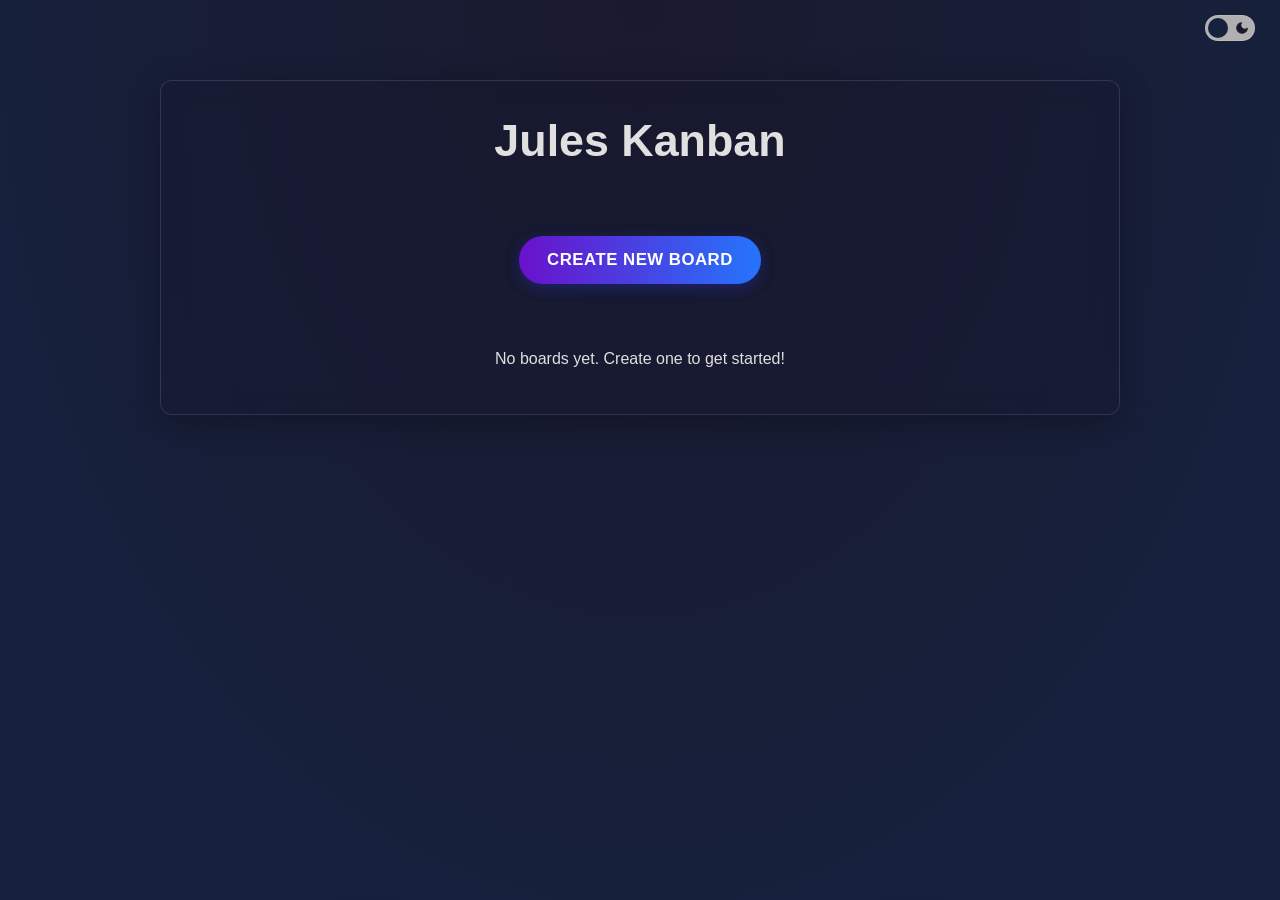
<file: index.html>
<!DOCTYPE html>
<html lang="en">
<head>
    <meta charset="UTF-8">
    <meta name="viewport" content="width=device-width, initial-scale=1.0">
    <title>Jules Kanban - Home</title>
    <link rel="stylesheet" href="assets/css/style.css">
    <link rel="stylesheet" href="assets/css/main.css">
</head>
<body>
    <header class="page-header-main">
        <!-- Theme Switch will be positioned here via CSS -->
        <div class="theme-switch-container">
            <label class="theme-switch" for="theme-switch-checkbox">
                <input type="checkbox" id="theme-switch-checkbox" />
                <div class="slider round">
                    <span class="icon sun-icon">
                        <svg viewBox="0 0 24 24" fill="currentColor" stroke="currentColor" stroke-width="2" stroke-linecap="round" stroke-linejoin="round"><circle cx="12" cy="12" r="5"></circle><line x1="12" y1="1" x2="12" y2="3"></line><line x1="12" y1="21" x2="12" y2="23"></line><line x1="4.22" y1="4.22" x2="5.64" y2="5.64"></line><line x1="18.36" y1="18.36" x2="19.78" y2="19.78"></line><line x1="1" y1="12" x2="3" y2="12"></line><line x1="21" y1="12" x2="23" y2="12"></line><line x1="4.22" y1="19.78" x2="5.64" y2="18.36"></line><line x1="18.36" y1="5.64" x2="19.78" y2="4.22"></line></svg>
                    </span>
                    <span class="icon moon-icon">
                        <svg viewBox="0 0 24 24" fill="currentColor" stroke="currentColor" stroke-width="2" stroke-linecap="round" stroke-linejoin="round"><path d="M21 12.79A9 9 0 1 1 11.21 3 7 7 0 0 0 21 12.79z"></path></svg>
                    </span>
                </div>
            </label>
        </div>
    </header>

    <div class="main-container">
        <h1 class="page-title">Jules Kanban</h1>
        <button id="create-board-btn">Create New Board</button>
        <div id="boards-container">
            <!-- Board cards will be dynamically inserted here -->
            <!-- Example: <a href="index.html?boardId=123" class="board-card">Board Name 1</a> -->
        </div>
    </div>

    <div id="new-board-modal" class="modal-overlay"> <!-- Removed style="display: none;" -->
        <div class="modal-content">
            <h2>Create New Kanban Board</h2>
            <label for="new-board-name-input" class="modal-label">Board Name:</label>
            <input type="text" id="new-board-name-input" class="modal-input" placeholder="Enter board name...">
            <div class="modal-actions">
                <button id="cancel-create-board-btn" class="modal-button cancel-btn">Cancel</button>
                <button id="confirm-create-board-btn" class="modal-button confirm-btn">Create Board</button>
            </div>
        </div>
    </div>

    <script src="assets/js/main.js"></script>
    <script>
        // Minimal theme switcher logic for main.html, can be expanded or moved to main.js
        // Consider moving this into main.js if it's not already fully covered there.
        // For now, assuming main.js might not yet have theme logic or this is a quick setup.
        const themeSwitchMain = document.getElementById('theme-switch-checkbox');
        const bodyElementMain = document.body;

        function applyTheme(isLightMode) {
            if (isLightMode) {
                bodyElementMain.classList.add('light-mode');
                themeSwitchMain.checked = true;
                localStorage.setItem('theme', 'light');
            } else {
                bodyElementMain.classList.remove('light-mode');
                themeSwitchMain.checked = false;
                localStorage.setItem('theme', 'dark');
            }
        }

        themeSwitchMain.addEventListener('change', () => {
            applyTheme(themeSwitchMain.checked);
        });

        const currentTheme = localStorage.getItem('theme');
        if (currentTheme === 'light') {
            applyTheme(true);
        } else {
            applyTheme(false); // Default to dark
        }
    </script>
</body>
</html>
</file>
<file: assets/css/style.css>
:root {
    --font-sans: "Inter", -apple-system, BlinkMacSystemFont, "Segoe UI", Roboto, Oxygen-Sans, Ubuntu, Cantarell, "Helvetica Neue", sans-serif;
    --font-monospace: "SFMono-Regular", Consolas, "Liberation Mono", Menlo, Courier, monospace;

    /* Dark Theme Variables */
    --dark-bg-start: #1a1a2e; /* Deep indigo */
    --dark-bg-end: #16213e;   /* Dark blue */
    --dark-text: #e0e0e0;
    --dark-text-secondary: #b0b0b0;
    --dark-accent: #0f3460; /* Darker accent for glass elements */
    --dark-accent-light: #537895; /* Lighter accent for highlights/borders */
    --dark-shadow-color: rgba(0, 0, 0, 0.3);
    --dark-glass-border: rgba(255, 255, 255, 0.12);
    --dark-glass-bg: rgba(20, 20, 40, 0.25); /* Slightly more purple tint */

    /* Light Theme Variables */
    --light-bg: #f4f7f9; /* Very light cool grey */
    --light-text: #2c3e50; /* Dark slate blue */
    --light-text-secondary: #576c7f; /* Lighter slate blue */
    --light-accent: #e0e7ef; /* Light blue-grey for subtle backgrounds */
    --light-accent-dark: #a8b8c8; /* Darker accent for borders/hovers */
    --light-shadow-color: rgba(0, 0, 0, 0.1);
    --light-glass-border: rgba(0, 0, 0, 0.1);
    --light-glass-bg: rgba(255, 255, 255, 0.6); /* More opaque white glass */

    /* Global Transitions */
    --transition-fast: 0.2s ease-in-out;
    --transition-medium: 0.3s ease-in-out;

    /* Semantic Colors (can be overridden in themes if needed, but good defaults) */
    --info-color: #3498db;    /* Blue */
    --success-color: #2ecc71; /* Green */
    --danger-color: #e74c3c;   /* Red */
    --warning-color: #f39c12;  /* Orange/Yellow */

    --info-color-light-theme: #007bff;
    --success-color-light-theme: #28a745;
    --danger-color-light-theme: #dc3545;
    --warning-color-light-theme: #ffc107;
}

body {
    font-family: var(--font-sans);
    background-image: radial-gradient(ellipse at top center, var(--dark-bg-start) 0%, var(--dark-bg-end) 85%);
    color: var(--dark-text);
    margin: 0;
    padding: 20px; /* Reduced global padding, page-specific padding can override */
    min-height: 100vh;
    box-sizing: border-box;
    transition: background-color var(--transition-medium), color var(--transition-medium);
}

/* GENERAL h1, h2 STYLING */
h1, h2 {
    font-weight: 600; /* Slightly less bold than default 'bold' for a cleaner look */
    margin-top: 0; /* Reset default margins */
    margin-bottom: 0.75em; /* Consistent bottom margin */
    line-height: 1.3;
}

h1 {
    color: var(--dark-text);
    font-size: 2.2em; /* Slightly reduced default H1 */
    text-align: center;
}

h2 {
    color: var(--dark-text-secondary);
    font-size: 1.5em;
}

/* Theme Switch Styles - Global */
.theme-switch-container {
    /* Positioning handled by parent containers in main.css and board.css */
}

.theme-switch {
    position: relative;
    display: inline-block;
    width: 50px;  /* Simplified: Adjust width */
    height: 26px; /* Simplified: Adjust height */
}

.theme-switch input {
    opacity: 0;
    width: 0;
    height: 0;
}

.slider {
    position: absolute;
    cursor: pointer;
    top: 0;
    left: 0;
    right: 0;
    bottom: 0;
    background-color: var(--dark-text-secondary); /* Default background for dark mode (moon selected) */
    border: 1px solid var(--dark-glass-border); /* Subtle border */
    transition: background-color var(--transition-fast);
    border-radius: 26px; /* Fully rounded ends for new height */
    backdrop-filter: none; /* Removed blur for simplicity on the toggle itself */
}

.slider:before { /* This is the nub */
    position: absolute;
    content: "";
    height: 20px; /* Nub size */
    width: 20px;  /* Nub size */
    left: 2px;    /* Nub position */
    bottom: 2px;  /* Nub position */
    background-color: var(--dark-bg-end); /* Nub color for dark mode */
    transition: transform var(--transition-fast), background-color var(--transition-fast);
    border-radius: 50%;
    box-shadow: none; /* Removed shadow for simplicity */
    z-index: 1;
}

.slider .icon {
    position: absolute;
    top: 50%;
    transform: translateY(-50%);
    width: 14px; /* Smaller icons */
    height: 14px;
    pointer-events: none;
    transition: opacity var(--transition-fast), color var(--transition-fast);
    z-index: 0; /* Icons behind the nub */
}

.slider .sun-icon {
    left: 5px; /* Icon position */
    color: #f39c12; /* Brighter, clearer sun color */
    opacity: 0; /* Hidden when moon is active */
}

.slider .moon-icon {
    right: 5px; /* Icon position */
    color: #ecf0f1; /* Clear white-ish moon for dark slider */
    opacity: 1; /* Visible by default (dark mode) */
}

/* Icon visibility based on checkbox state */
input:checked + .slider .sun-icon { opacity: 1; } /* Light mode selected: Sun visible */
input:checked + .slider .moon-icon { opacity: 0; }
input:not(:checked) + .slider .sun-icon { opacity: 0; } /* Dark mode selected: Moon visible */
input:not(:checked) + .slider .moon-icon { opacity: 1; }

/* Slider background color based on checkbox state */
input:checked + .slider { /* Light mode selected */
    background-color: var(--light-text-secondary); /* Use a light mode color for slider bg */
    border-color: var(--light-glass-border);
}
input:not(:checked) + .slider { /* Dark mode selected */
    background-color: var(--dark-text-secondary); /* Dark mode slider bg */
    border-color: var(--dark-glass-border);
}

/* Nub color and position based on checkbox state */
input:checked + .slider:before { /* Light mode selected */
    background-color: var(--light-bg); /* Nub color for light mode */
    transform: translateX(24px); /* Move nub to the right */
}
input:not(:checked) + .slider:before { /* Dark mode selected */
    background-color: var(--dark-bg-end); /* Nub color for dark mode */
    /* transform: translateX(0); Default, no need to specify */
}

/* Icon colors when their respective mode is active */
body:not(.light-mode) .theme-switch input:not(:checked) + .slider .moon-icon {
    color: var(--dark-bg-start); /* Moon icon color on dark slider background */
}
body.light-mode .theme-switch input:checked + .slider .sun-icon {
    color: var(--light-bg); /* Sun icon color on light slider background */
}


/* Focus styles for accessibility */
input:focus + .slider {
    box-shadow: 0 0 0 2px var(--dark-accent-light); /* Consistent focus outline */
}
body.light-mode input:focus + .slider {
    box-shadow: 0 0 0 2px var(--light-accent-dark);
}

/* === DARK THEME Specifics (body:not(.light-mode)) === */
/* These are mostly covered by the defaults and input:not(:checked) states now */

/* === LIGHT THEME Specifics (body.light-mode) === */
body.light-mode {
    background-image: none;
    background-color: var(--light-bg);
    color: var(--light-text);
}

body.light-mode h1 { color: var(--light-text); }
body.light-mode h2 { color: var(--light-text-secondary); }

/* Adjust icon color for moon when light mode is active BUT dark is selected on toggle */
body.light-mode .theme-switch input:not(:checked) + .slider .moon-icon {
     color: var(--dark-bg-start); /* Moon icon on dark slider (when in light page theme) */
}
/* Adjust icon color for sun when dark mode is active BUT light is selected on toggle */
body:not(.light-mode) .theme-switch input:checked + .slider .sun-icon {
    color: var(--light-bg); /* Sun icon on light slider (when in dark page theme) */
}


/* Global scrollbar styling */
::-webkit-scrollbar {
    width: 10px;
    height: 10px;
}
::-webkit-scrollbar-track {
    background: transparent; /* Or a very subtle color from the theme */
}
::-webkit-scrollbar-thumb {
    background-color: var(--dark-accent-light);
    border-radius: 5px;
    border: 2px solid transparent; /* Creates padding around thumb */
    background-clip: content-box;
}
::-webkit-scrollbar-thumb:hover {
    background-color: var(--dark-text-secondary);
}

body.light-mode ::-webkit-scrollbar-thumb {
    background-color: var(--light-accent-dark);
}
body.light-mode ::-webkit-scrollbar-thumb:hover {
    background-color: var(--light-text-secondary);
}

/* Utility class for subtle glass effect, can be applied to containers */
.glass-effect-dark {
    background-color: var(--dark-glass-bg);
    backdrop-filter: blur(10px);
    border: 1px solid var(--dark-glass-border);
    box-shadow: 0 4px 12px var(--dark-shadow-color);
}

.glass-effect-light {
    background-color: var(--light-glass-bg);
    backdrop-filter: blur(12px); /* Slightly more blur for light glass */
    border: 1px solid var(--light-glass-border);
    box-shadow: 0 4px 12px var(--light-shadow-color);
}
</file>
<file: assets/css/main.css>
/* Styles specific to index.html (main page) */

.page-header-main {
    position: fixed; /* Fixed position at the top */
    top: 0;
    left: 0;
    right: 0;
    display: flex;
    justify-content: flex-end; /* Align items (theme toggle) to the right */
    padding: 15px 25px; /* Padding around the toggle */
    z-index: 1001; /* Ensure it's above .top-bar-container on board page if styles bleed, but below modals */
    /* Potentially add a subtle background or border if needed, but might be best to keep it clean */
    /* background-color: rgba(var(--dark-bg-start), 0.3); */
    /* backdrop-filter: blur(5px); */
}

/* Adjust body padding to account for the new fixed header's height */
body {
    padding-top: 80px; /* (header padding + approx toggle height + some buffer) */
    /* Existing flex styles for centering main-container */
    display: flex;
    flex-direction: column;
    align-items: center;
}

.main-container {
    width: 100%;
    max-width: 960px; /* Slightly wider for more content space */
    padding: 30px 40px; /* More horizontal padding */
    box-sizing: border-box;
    text-align: center;
    border-radius: 12px; /* Softer, larger radius */
    margin-bottom: 40px; /* Space at the bottom */
}

/* Apply glass effect using utility classes from style.css */
body:not(.light-mode) .main-container {
    background-color: var(--dark-glass-bg);
    backdrop-filter: blur(12px); /* More blur for main container */
    border: 1px solid var(--dark-glass-border);
    box-shadow: 0 8px 32px 0 var(--dark-shadow-color);
}

body.light-mode .main-container {
    background-color: var(--light-glass-bg);
    backdrop-filter: blur(15px);
    border: 1px solid var(--light-glass-border);
    box-shadow: 0 8px 20px 0 var(--light-shadow-color);
}

.page-title { /* Specific to main page's h1 */
    font-size: 2.8em; /* Adjusted size */
    margin-bottom: 1.5em; /* More space below title */
    font-weight: 700; /* Slightly bolder for main title */
    color: var(--dark-text); /* Uses CSS variable */
}

body.light-mode .page-title {
    color: var(--light-text); /* Uses CSS variable */
}

#create-board-btn {
    background-image: linear-gradient(to right, #6a11cb 0%, #2575fc 100%); /* Modern gradient */
    color: #ffffff;
    border: none;
    padding: 14px 28px; /* Slightly adjusted padding */
    border-radius: 50px; /* Pill shape */
    cursor: pointer;
    font-size: 1.05em;
    font-weight: 600;
    transition: transform var(--transition-fast), box-shadow var(--transition-fast), background-image var(--transition-medium);
    margin-bottom: 50px; /* More space */
    box-shadow: 0 4px 15px 0 rgba(45, 54, 252, 0.3); /* Softer, colored shadow */
    text-transform: uppercase;
    letter-spacing: 0.5px;
}

#create-board-btn:hover {
    transform: translateY(-3px);
    box-shadow: 0 7px 20px 0 rgba(45, 54, 252, 0.45);
}

#create-board-btn:active {
    transform: translateY(-1px);
    box-shadow: 0 3px 10px 0 rgba(45, 54, 252, 0.4);
}

body.light-mode #create-board-btn {
    background-image: linear-gradient(to right, #007bff 0%, #0056b3 100%); /* Blue gradient for light mode */
    color: white;
    box-shadow: 0 4px 15px 0 rgba(0, 123, 255, 0.25);
}

body.light-mode #create-board-btn:hover {
    box-shadow: 0 7px 20px 0 rgba(0, 123, 255, 0.35);
}

body.light-mode #create-board-btn:active {
    box-shadow: 0 3px 10px 0 rgba(0, 123, 255, 0.3);
}

#boards-container {
    display: grid;
    grid-template-columns: repeat(auto-fill, minmax(280px, 1fr)); /* Slightly larger min-width for cards */
    gap: 30px; /* Increased gap */
    width: 100%;
}

.board-card {
    border-radius: 10px; /* Softer radius */
    padding: 20px;
    text-decoration: none;
    font-size: 1.15em;
    font-weight: 500;
    transition: transform var(--transition-fast), box-shadow var(--transition-fast), background-color var(--transition-fast), border-color var(--transition-fast);
    display: flex;
    flex-direction: column;
    justify-content: center;
    align-items: center;
    min-height: 140px; /* Slightly taller cards */
    text-align: center;
    position: relative; /* For potential pseudo-elements or absolute positioned icons if added later */
}

/* Apply glass effect using utility classes from style.css */
body:not(.light-mode) .board-card {
    background-color: var(--dark-glass-bg);
    backdrop-filter: blur(10px);
    border: 1px solid var(--dark-glass-border);
    box-shadow: 0 6px 12px var(--dark-shadow-color);
    color: var(--dark-text);
}

body:not(.light-mode) .board-card:hover {
    transform: translateY(-6px) scale(1.02);
    box-shadow: 0 10px 20px var(--dark-shadow-color);
    background-color: rgba(var(--dark-glass-bg), 0.5); /* Slightly change bg on hover */
    border-color: rgba(var(--dark-glass-border), 0.5);
}

body.light-mode .board-card {
    background-color: var(--light-glass-bg);
    backdrop-filter: blur(12px);
    border: 1px solid var(--light-glass-border);
    box-shadow: 0 4px 8px var(--light-shadow-color);
    color: var(--light-text);
}

body.light-mode .board-card:hover {
    transform: translateY(-5px);
    box-shadow: 0 8px 15px var(--light-shadow-color);
    background-color: rgba(255,255,255, 0.75); /* Lighten on hover */
    border-color: rgba(var(--light-glass-border), 0.3);
}

.board-card .board-card-icon { /* If you add icons to board cards */
    font-size: 2em;
    margin-bottom: 12px;
    opacity: 0.8;
    color: var(--dark-accent-light); /* Example color */
}
body.light-mode .board-card .board-card-icon {
    color: var(--light-accent-dark); /* Example color for light mode */
}


/* Custom Modal Styles */
.modal-overlay {
    position: fixed;
    top: 0;
    left: 0;
    width: 100%;
    height: 100%;
    background-color: rgba(0, 0, 0, 0.6); /* Darker overlay */
    backdrop-filter: blur(8px); /* More blur for overlay */
    display: flex;
    justify-content: center;
    align-items: center;
    z-index: 2000;
    opacity: 0;
    visibility: hidden;
    transition: opacity var(--transition-medium), visibility 0s linear var(--transition-medium);
}

.modal-overlay.active {
    opacity: 1;
    visibility: visible;
    transition: opacity var(--transition-medium);
}

.modal-content {
    padding: 30px 35px; /* More padding */
    border-radius: 12px; /* Consistent with main-container */
    width: 100%;
    max-width: 450px; /* Control max width */
    text-align: left; /* Align text to left for better readability */
    transform: scale(0.95);
    transition: transform var(--transition-medium);
}

.modal-overlay.active .modal-content {
    transform: scale(1);
}

body:not(.light-mode) .modal-content {
    background-color: var(--dark-glass-bg);
    backdrop-filter: blur(15px); /* More blur for modal content */
    border: 1px solid var(--dark-glass-border);
    box-shadow: 0 8px 25px var(--dark-shadow-color);
    color: var(--dark-text);
}

body.light-mode .modal-content {
    background-color: var(--light-glass-bg);
    backdrop-filter: blur(18px);
    border: 1px solid var(--light-glass-border);
    box-shadow: 0 8px 25px var(--light-shadow-color);
    color: var(--light-text);
}

.modal-content h2 {
    font-size: 1.8em;
    margin-bottom: 25px; /* More space */
    text-align: center; /* Center modal title */
    color: inherit; /* Inherit color from modal-content */
}

.modal-label {
    display: block; /* Make label take full width */
    font-size: 0.9em;
    font-weight: 500;
    margin-bottom: 8px; /* Space between label and input */
    color: inherit;
    opacity: 0.9;
}

.modal-input {
    width: 100%;
    padding: 12px 15px;
    border-radius: 8px; /* Softer radius */
    border: 1px solid; /* Border color set by theme */
    background-color: transparent; /* Make it part of the glass */
    font-size: 1em;
    box-sizing: border-box;
    margin-bottom: 25px; /* More space */
    transition: border-color var(--transition-fast), box-shadow var(--transition-fast);
    color: inherit;
}

body:not(.light-mode) .modal-input {
    border-color: var(--dark-glass-border);
}
body:not(.light-mode) .modal-input:focus {
    outline: none;
    border-color: var(--dark-accent-light);
    box-shadow: 0 0 0 3px rgba(var(--dark-accent-light), 0.3);
}

body.light-mode .modal-input {
    border-color: var(--light-glass-border);
    background-color: rgba(255,255,255,0.5); /* Slightly opaque for better readability in light mode */
}
body.light-mode .modal-input:focus {
    outline: none;
    border-color: var(--light-accent-dark);
    box-shadow: 0 0 0 3px rgba(var(--light-accent-dark), 0.3);
}

.modal-actions {
    display: flex;
    justify-content: flex-end; /* Align buttons to the right */
    gap: 15px; /* Space between buttons */
}

.modal-button {
    padding: 10px 20px;
    border-radius: 8px;
    font-size: 0.95em;
    font-weight: 600;
    cursor: pointer;
    transition: background-color var(--transition-fast), color var(--transition-fast), transform var(--transition-fast), box-shadow var(--transition-fast);
    border: none;
}

.confirm-btn {
    background-color: #2575fc; /* Gradient start color from main button */
    color: white;
}
.confirm-btn:hover {
    background-color: #1a5fc3; /* Darker shade */
    box-shadow: 0 2px 8px rgba(37, 117, 252, 0.4);
    transform: translateY(-1px);
}

.cancel-btn {
    background-color: transparent;
    border: 1px solid; /* Border color set by theme */
}
.cancel-btn:hover {
    transform: translateY(-1px);
}

body:not(.light-mode) .cancel-btn {
    color: var(--dark-text-secondary);
    border-color: var(--dark-text-secondary);
}
body:not(.light-mode) .cancel-btn:hover {
    background-color: rgba(var(--dark-text-secondary), 0.1);
    border-color: var(--dark-text);
    color: var(--dark-text);
}

body.light-mode .confirm-btn {
    background-color: #007bff;
}
body.light-mode .confirm-btn:hover {
    background-color: #0056b3;
    box-shadow: 0 2px 8px rgba(0, 123, 255, 0.3);
}

body.light-mode .cancel-btn {
    color: var(--light-text-secondary);
    border-color: var(--light-text-secondary);
}
body.light-mode .cancel-btn:hover {
    background-color: rgba(var(--light-text-secondary), 0.1);
    border-color: var(--light-text);
    color: var(--light-text);
}
</file>
<file: assets/css/board.css>
/* Styles specific to board.html */

/* Top Bar: Home button and Theme Switch */
.top-bar-container {
    position: fixed; /* Keep it fixed */
    top: 0; /* Align to top */
    left: 0;
    right: 0;
    display: flex;
    justify-content: space-between;
    align-items: center;
    width: 100%;
    padding: 15px 25px; /* Adjusted padding */
    box-sizing: border-box;
    z-index: 1000;
    /* Apply a subtle glass effect to the entire bar */
    transition: background-color var(--transition-medium), backdrop-filter var(--transition-medium);
}
body:not(.light-mode) .top-bar-container {
    background-color: rgba(var(--dark-bg-start), 0.5); /* Use a slightly transparent version of body bg */
    backdrop-filter: blur(10px);
    border-bottom: 1px solid var(--dark-glass-border);
}
body.light-mode .top-bar-container {
    background-color: rgba(var(--light-bg), 0.7);
    backdrop-filter: blur(10px);
    border-bottom: 1px solid var(--light-glass-border);
}


.home-button {
    display: flex;
    align-items: center;
    text-decoration: none;
    padding: 8px 15px; /* More padding */
    border-radius: 8px; /* Softer radius */
    font-weight: 500;
    transition: background-color var(--transition-fast), box-shadow var(--transition-fast), color var(--transition-fast);
}

.home-button svg {
    margin-right: 8px;
    width: 22px; /* Slightly larger icon */
    height: 22px;
    transition: fill var(--transition-fast);
}

body:not(.light-mode) .home-button {
    background-color: transparent; /* Make it blend more initially */
    color: var(--dark-text-secondary);
    border: 1px solid transparent; /* Placeholder for hover */
}
body:not(.light-mode) .home-button:hover {
    background-color: var(--dark-glass-bg); /* Use glass bg for hover */
    color: var(--dark-text);
    border-color: var(--dark-glass-border);
    box-shadow: 0 2px 8px rgba(var(--dark-shadow-color), 0.5);
}
body:not(.light-mode) .home-button svg { fill: var(--dark-text-secondary); }
body:not(.light-mode) .home-button:hover svg { fill: var(--dark-text); }


body.light-mode .home-button {
    background-color: transparent;
    color: var(--light-text-secondary);
    border: 1px solid transparent;
}
body.light-mode .home-button:hover {
    background-color: var(--light-glass-bg);
    color: var(--light-text);
    border-color: var(--light-glass-border);
    box-shadow: 0 2px 8px var(--light-shadow-color);
}
body.light-mode .home-button svg { fill: var(--light-text-secondary); }
body.light-mode .home-button:hover svg { fill: var(--light-text); }


/* Board Header Styles */
.board-header {
    display: flex;
    align-items: center; /* Key for vertical alignment of children */
    justify-content: center;
    margin-top: 100px;
    margin-bottom: 40px;
    position: relative;
    gap: 10px; /* Spacing between title and icon, replaces icon's margin-left */
}

#board-name-display {
    display: inline-flex; /* Treat as inline-level flex container */
    align-items: center;   /* Center text vertically within its own box */
    font-size: 2.4em;
    font-weight: 700;
    padding: 8px 15px;
    border-radius: 8px;
    transition: background-color var(--transition-fast), color var(--transition-fast);
    cursor: pointer;
    color: var(--dark-text);
    box-sizing: border-box;
    text-shadow: 0 0 0 transparent;
    line-height: 1.2; /* Explicit line-height for stability */
}
body.light-mode #board-name-display { color: var(--light-text); }

#board-name-display:hover {
    background-color: rgba(255, 255, 255, 0.08);
}
body.light-mode #board-name-display:hover {
    background-color: rgba(0, 0, 0, 0.05);
}

.edit-board-icon {
    /* display: none; Initially hidden by JS. JS sets 'inline-block' when showing. */
    /* margin-left: 12px; /* Replaced by gap on .board-header */
    cursor: pointer;
    transition: color var(--transition-fast), opacity var(--transition-fast);
    opacity: 0.6;
    display: inline-flex; /* Ensures this span is also a flex container */
    align-items: center;   /* Vertically center SVG *within* this span */
    justify-content: center; /* Horizontally center SVG *within* this span */
    /* align-self: center; /* Not needed if parent uses align-items: center and this item behaves well */
}
.edit-board-icon:hover { opacity: 1; }

.edit-board-icon svg {
    width: 22px; /* Match home icon size */
    height: 22px;
    stroke-width: 2.5; /* Slightly thicker lines for modern feel */
}
body:not(.light-mode) .edit-board-icon { color: var(--dark-text-secondary); }
body:not(.light-mode) .edit-board-icon:hover { color: var(--dark-text); }
body.light-mode .edit-board-icon { color: var(--light-text-secondary); }
body.light-mode .edit-board-icon:hover { color: var(--light-text); }


#board-name-input {
    font-size: 2.4em; /* Match display size */
    font-weight: 700;
    padding: 8px 15px;
    border-radius: 8px;
    text-align: center;
    /* display: none; JS handled */
    max-width: 70%; /* Prevent it from becoming too wide */
    border: 1px solid; /* Themed border */
    background-color: transparent; /* Glassy input */
}
body:not(.light-mode) #board-name-input {
    color: var(--dark-text);
    border-color: var(--dark-glass-border);
    background-color: var(--dark-glass-bg); /* Subtle bg for input */
}
body:not(.light-mode) #board-name-input:focus {
    outline: none;
    border-color: var(--dark-accent-light);
    box-shadow: 0 0 0 3px rgba(var(--dark-accent-light), 0.3);
}
body.light-mode #board-name-input {
    color: var(--light-text);
    border-color: var(--light-glass-border);
    background-color: var(--light-glass-bg);
}
body.light-mode #board-name-input:focus {
    outline: none;
    border-color: var(--light-accent-dark);
    box-shadow: 0 0 0 3px rgba(var(--light-accent-dark), 0.3);
}

/* Kanban Board Core Styles */
.kanban-board {
    display: flex;
    gap: 25px; /* Slightly reduced gap */
    width: 100%;
    max-width: 1300px; /* Wider board */
    margin: 0 auto;
    padding: 0 20px; /* Padding for board on smaller screens */
    box-sizing: border-box;
    justify-content: center; /* Center columns if they don't fill width */
}

.column {
    border-radius: 10px; /* Softer radius */
    padding: 20px;
    width: 320px; /* Slightly wider columns */
    display: flex;
    flex-direction: column;
    max-height: calc(100vh - 200px); /* Prevent columns from being too tall, adjust as needed */
}
body:not(.light-mode) .column {
    background-color: var(--dark-glass-bg);
    backdrop-filter: blur(10px);
    border: 1px solid var(--dark-glass-border);
    box-shadow: 0 6px 15px var(--dark-shadow-color);
}
body.light-mode .column {
    background-color: var(--light-glass-bg);
    backdrop-filter: blur(12px);
    border: 1px solid var(--light-glass-border);
    box-shadow: 0 6px 15px var(--light-shadow-color);
}

.column h2 { /* Column titles */
    text-align: center;
    font-size: 1.3em; /* Slightly smaller */
    font-weight: 600;
    padding-bottom: 12px;
    margin-bottom: 18px; /* Space below title */
    border-bottom: 1px solid;
    text-transform: uppercase;
    letter-spacing: 0.5px;
}
body:not(.light-mode) .column h2 {
    color: var(--dark-text);
    border-bottom-color: var(--dark-glass-border);
}
body.light-mode .column h2 {
    color: var(--light-text);
    border-bottom-color: var(--light-glass-border);
}

.tasks {
    min-height: 150px; /* Reduced min-height */
    /* max-height is effectively controlled by .column's max-height and flex-grow */
    overflow-y: auto; /* Uses global scrollbar style */
    border-radius: 8px;
    padding: 10px; /* Padding inside tasks area */
    flex-grow: 1;
    margin-bottom: 20px; /* More space below tasks list */
}
body:not(.light-mode) .tasks {
    background-color: rgba(0,0,0, 0.1); /* Darker, subtle inner bg */
}
body.light-mode .tasks {
    background-color: rgba(255,255,255,0.3); /* Lighter, subtle inner bg */
}


.task {
    padding: 12px 15px; /* More padding */
    margin-bottom: 10px;
    border-radius: 8px; /* Softer radius */
    cursor: grab;
    font-size: 0.95em; /* Slightly larger task text */
    line-height: 1.5;
    position: relative; /* For action buttons */
    transition: background-color var(--transition-fast), border-color var(--transition-fast), box-shadow var(--transition-fast);
    overflow: hidden; /* Ensures buttons with absolute positioning don't overflow weirdly during edit */
    width: 100%; /* Make task take full width of its container (.tasks) */
    box-sizing: border-box; /* Ensure padding and border are included in the width */
}
body:not(.light-mode) .task {
    background-color: rgba(var(--dark-accent), 0.6); /* Slightly more opaque */
    backdrop-filter: blur(5px);
    color: var(--dark-text);
    border: 1px solid var(--dark-glass-border); /* More visible border */
    box-shadow: 0 2px 5px rgba(var(--dark-shadow-color), 0.5);
}
body:not(.light-mode) .task:hover {
    border-color: var(--dark-accent-light); /* Keep existing hover */
    background-color: rgba(var(--dark-accent), 0.75); /* Slightly more opaque on hover too */
}

body.light-mode .task {
    background-color: rgba(255,255,255,0.9); /* More opaque white */
    color: var(--light-text);
    border: 1px solid rgba(0, 0, 0, 0.15); /* Darker, more visible border */
    box-shadow: 0 2px 4px var(--light-shadow-color);
}
body.light-mode .task:hover {
    border-color: var(--light-accent-dark); /* Keep existing hover */
    background-color: #ffffff; /* Solid white on hover - this is good */
}

/* Task Action Buttons (Edit/Delete) - Modernized */
.task-actions {
    position: absolute;
    top: 8px; /* Position from the top of the task card */
    right: 8px; /* Position from the right of the task card */
    display: flex;
    flex-direction: row; /* Align buttons in a row */
    align-items: center;
    gap: 6px; /* Reduced gap slightly */
    opacity: 0;
    transition: opacity var(--transition-fast);
    /* Removed background-color, padding, and border-radius from the container.
       These will be on individual buttons if needed, or the container can be simpler. */
}

.task:hover .task-actions,
.task.editing .task-actions { /* Ensure actions are always visible when task is focused/editing */
    opacity: 1;
}

/* When a task is being edited, only the save button (which is .edit-task-btn) should be visible in .task-actions */
.task.editing .task-actions .delete-task-btn {
    display: none;
}
/* If there are other buttons that should be hidden during edit, add them here */


.task-action-btn {
    background: none;
    border: none;
    cursor: pointer;
    padding: 5px; /* Slightly reduced padding for a tighter look */
    display: flex;
    align-items: center;
    justify-content: center;
    border-radius: 50%;
    transition: background-color var(--transition-fast);
    width: 32px; /* Increased button size */
    height: 32px; /* Increased button size */
}

.task-action-btn svg {
    width: 18px; /* Increased SVG icon size */
    height: 18px; /* Increased SVG icon size */
    stroke-width: 2.2;
    transition: stroke var(--transition-fast);
}

/* Default Dark Theme Colors for Action Buttons */
.edit-task-btn svg { stroke: var(--info-color); }
.edit-task-btn:hover { background-color: rgba(var(--info-color), 0.15); }

.task.editing .edit-task-btn svg { stroke: var(--success-color); } /* Save state */
.task.editing .edit-task-btn:hover { background-color: rgba(var(--success-color), 0.15); }

.delete-task-btn svg { stroke: var(--danger-color); }
.delete-task-btn:hover { background-color: rgba(var(--danger-color), 0.15); }

/* Light Theme Colors for Action Buttons */
body.light-mode .edit-task-btn svg { stroke: var(--info-color-light-theme); }
body.light-mode .edit-task-btn:hover { background-color: rgba(var(--info-color-light-theme), 0.1); }

body.light-mode .task.editing .edit-task-btn svg { stroke: var(--success-color-light-theme); } /* Save state */
body.light-mode .task.editing .edit-task-btn:hover { background-color: rgba(var(--success-color-light-theme), 0.1); }

body.light-mode .delete-task-btn svg { stroke: var(--danger-color-light-theme); }
body.light-mode .delete-task-btn:hover { background-color: rgba(var(--danger-color-light-theme), 0.1); }


/* Ensure the task content doesn't overlap with the absolute positioned action buttons */
.task .task-text-content {
    padding-right: 30px; /* Add padding to the right of the text to make space for buttons */
}
/* When editing, the textarea should also have this padding if buttons are to be overlaid,
   or buttons need to be part of the flex flow. For now, assuming buttons overlay. */
.task.editing .edit-task-textarea {
    /* Approximate width of save button (28px) + gap (6px) + right offset (8px) is too much.
       Just need to accommodate the button itself if it overlays the very end of a line.
       The .task-actions is positioned 8px from right. Button is 28px wide.
       So, text should not go into the last ~36px of the textarea.
       However, the textarea itself has padding. Let's try a more generous padding.
    */
    padding-right: 40px; /* Provides space for a ~28px button + some breathing room */
}


.edit-task-textarea {
    width: 100%; /* Takes full width of task content area */
    padding: 10px; /* Default padding for the textarea content */
    /* margin: -12px -15px; Removed negative margins */
    border: none; /* Remove default border */
    border-radius: 8px; /* Match task radius if task.editing has padding 0, otherwise it might look off */
    background-color: transparent; /* Blends with task */
    color: inherit; /* Inherit from .task */
    box-sizing: border-box;
    font-family: inherit;
    font-size: inherit;
    line-height: inherit;
    resize: vertical;
    min-height: 50px; /* Ensure decent height */
    transition: box-shadow var(--transition-fast);
}
.task.editing { /* Adjust task padding when textarea is active */
    padding: 0; /* Textarea will provide its own padding effectively */
}
.task.editing .task-text-content { display: none; }

body:not(.light-mode) .edit-task-textarea {
    background-color: rgba(var(--dark-accent), 0.8); /* Slightly more opaque for editing */
}
body:not(.light-mode) .edit-task-textarea:focus {
    outline: none;
    box-shadow: inset 0 0 0 2px var(--dark-accent-light); /* Inner focus ring */
}
body.light-mode .edit-task-textarea {
    background-color: #fff; /* Solid white for editing in light mode */
}
body.light-mode .edit-task-textarea:focus {
    outline: none;
    box-shadow: inset 0 0 0 2px var(--light-accent-dark);
}

.task:active:not(.editing) { /* Only apply grab effect if not editing */
    cursor: grabbing;
}
body:not(.light-mode) .task:active:not(.editing) {
    background-color: rgba(var(--dark-accent), 0.8);
    box-shadow: 0 4px 10px rgba(var(--dark-shadow-color), 0.7);
}
body.light-mode .task:active:not(.editing) {
    background-color: #f8f9fa; /* Slightly off-white when dragging */
    box-shadow: 0 4px 10px var(--light-shadow-color);
}


.new-task-input {
    width: 100%;
    padding: 12px 15px;
    margin-bottom: 12px;
    border-radius: 8px;
    border: 1px solid;
    background-color: transparent; /* Glassy */
    box-sizing: border-box;
    font-size: 0.95em;
    transition: border-color var(--transition-fast), box-shadow var(--transition-fast);
}
body:not(.light-mode) .new-task-input {
    color: var(--dark-text);
    border-color: var(--dark-glass-border);
    background-color: rgba(var(--dark-glass-bg), 0.5); /* Consistent with column elements */
}
body:not(.light-mode) .new-task-input::placeholder { color: var(--dark-text-secondary); opacity: 0.7; }
body:not(.light-mode) .new-task-input:focus {
    outline: none;
    border-color: var(--dark-accent-light);
    box-shadow: 0 0 0 2px rgba(var(--dark-accent-light), 0.2);
}

body.light-mode .new-task-input {
    color: var(--light-text);
    border-color: var(--light-glass-border);
    background-color: rgba(var(--light-glass-bg), 0.7);
}
body.light-mode .new-task-input::placeholder { color: var(--light-text-secondary); opacity: 0.7; }
body.light-mode .new-task-input:focus {
    outline: none;
    border-color: var(--light-accent-dark);
    box-shadow: 0 0 0 2px rgba(var(--light-accent-dark), 0.2);
}


.add-task-btn {
    padding: 12px 18px;
    border-radius: 8px;
    cursor: pointer;
    font-weight: 600;
    transition: background-color var(--transition-fast), transform var(--transition-fast), box-shadow var(--transition-fast);
    width: 100%;
    border: none; /* Remove border, rely on background */
    font-size: 0.95em;
    text-transform: uppercase;
    letter-spacing: 0.5px;
}
body:not(.light-mode) .add-task-btn {
    background-color: var(--dark-accent-light);
    color: var(--dark-text);
    box-shadow: 0 2px 5px rgba(var(--dark-shadow-color), 0.3);
}
body:not(.light-mode) .add-task-btn:hover {
    background-color: lighten(var(--dark-accent-light), 5%); /* Needs SASS/calc or manual adjustment */
    background-color: #628aa7; /* Manual adjustment of #537895 */
    box-shadow: 0 3px 8px rgba(var(--dark-shadow-color), 0.4);
    transform: translateY(-1px);
}
body:not(.light-mode) .add-task-btn:active {
    transform: translateY(0px);
    box-shadow: 0 1px 3px rgba(var(--dark-shadow-color), 0.3);
}

body.light-mode .add-task-btn {
    background-color: var(--light-accent-dark);
    color: var(--light-text);
    box-shadow: 0 2px 5px var(--light-shadow-color);
}
body.light-mode .add-task-btn:hover {
    background-color: darken(var(--light-accent-dark), 5%); /* Needs SASS/calc or manual adjustment */
    background-color: #98a8b8; /* Manual adjustment of #a8b8c8 */
    box-shadow: 0 3px 8px var(--light-shadow-color);
    transform: translateY(-1px);
}
body.light-mode .add-task-btn:active {
    transform: translateY(0px);
    box-shadow: 0 1px 3px var(--light-shadow-color);
}


.drag-over { /* When dragging over a column */
    border-style: dashed;
    border-width: 2px;
}
body:not(.light-mode) .drag-over {
    background-color: rgba(var(--dark-accent-light), 0.1);
    border-color: var(--dark-accent-light);
}
body.light-mode .drag-over {
    background-color: rgba(var(--light-accent-dark), 0.1);
    border-color: var(--light-accent-dark);
}

.dragging { /* The task card being dragged */
    opacity: 0.8; /* Slightly more visible than before */
    transform: rotate(3deg) scale(1.03); /* Tilt and slight scale */
}
body:not(.light-mode) .dragging {
    box-shadow: 0 8px 20px rgba(var(--dark-shadow-color), 0.5);
}
body.light-mode .dragging {
    box-shadow: 0 8px 20px var(--light-shadow-color);
}

/* Scrollbar styling for .tasks already handled by global ::-webkit-scrollbar in style.css */
/* Remove specific .tasks::-webkit-scrollbar if they exist, or ensure they complement global */


/* Responsive Styles for Board Page */
@media (max-width: 1024px) { /* Adjust breakpoint for wider columns */
    .kanban-board {
        flex-direction: row; /* Keep as row for tablets */
        overflow-x: auto; /* Allow horizontal scrolling for columns */
        justify-content: flex-start; /* Align columns to the start */
        padding-bottom: 20px; /* Space for scrollbar */
        gap: 20px;
    }
    .column {
        flex-shrink: 0; /* Prevent columns from shrinking */
        width: 300px; /* Fixed width for scrolling */
        max-height: calc(100vh - 180px); /* Adjust for smaller screens */
    }
}

@media (max-width: 768px) {
    .top-bar-container { padding: 10px 15px; }
    .board-header { margin-top: 80px; margin-bottom: 25px; } /* Adjust for smaller top bar */
    #board-name-display, #board-name-input { font-size: 2em; }

    .kanban-board {
        flex-direction: column; /* Stack columns vertically */
        align-items: center; /* Center columns */
        overflow-x: hidden; /* No horizontal scroll for stacked columns */
        gap: 20px;
        padding: 0 10px; /* Reduce padding */
    }

    .column {
        width: 100%; /* Full width for stacked columns */
        max-width: 450px; /* Max width on small screens */
        margin-bottom: 20px; /* Space between stacked columns */
        /* Keep existing glass effect from base styles */
        max-height: 60vh; /* Allow more vertical space per column */
    }

    /* For mobile, could simplify glass effect if performance is an issue, but current variables should be fine */
    /* Example: less blur or more opaque backgrounds for mobile if needed */
    body:not(.light-mode) .column {
        /* background-color: var(--dark-accent); Slightly more solid */
        /* backdrop-filter: blur(5px); Less blur */
    }
    .new-task-input, .add-task-btn { font-size: 1em; }
}
</file>
